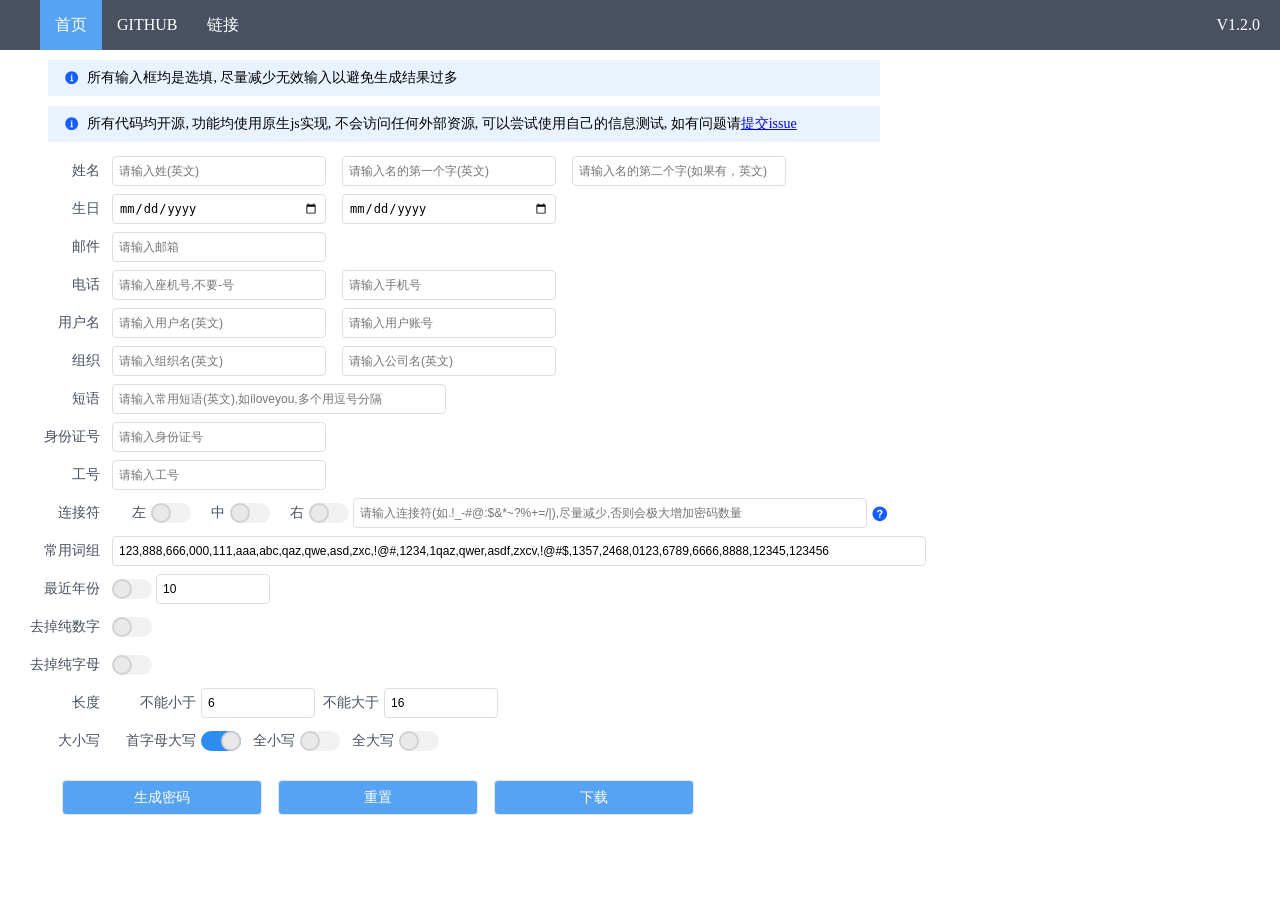
<file: mmscq/index.html>
<!DOCTYPE html>
<html lang="zh">
<head>
    <meta charset="UTF-8">
    <title>社会工程学密码生成器</title>
    <link rel="shortcut icon" href="[data-uri]" type="image/x-icon">
    <style>
        html, body {
            margin: 0;
            padding: 0;
        }
        body {
            padding-bottom: 24px;
        }
        label {
            width: 100px;
            display: inline-block;
            text-align: right;
            font-size: 14px;
            color: #495060;
            padding: 10px 12px 10px 0;
        }
        label:empty {
            width: 0;
        }
        input {
            width: 200px;
            height: 24px;
            padding: 2px 6px;
            font-size: 12px;
            border: 1px solid #dddee1;
            border-radius: 4px;
        }
        input:hover,input:focus {
            border-color: #57a3f3;
            box-shadow: 0 0 0 2px #a0c3e7;
        }
        input:focus {
            outline: none;
        }
        [type='checkbox'] {
            display: none;
        }
        .switch {
            width: 40px;
            height: 20px;
            background: #F1F1F1;
            display: inline-block;
            border-radius: 20px;
            transition: background 0.4s;
            padding: 0;
            vertical-align: middle;
            cursor: pointer;
        }
        .switch > .ball {
            display: block;
            width: 16px;
            height: 16px;
            border-radius: 16px;
            background: #E9E9E9;
            border: 2px solid #d5d0d0;
            transition: all 0.4s;

        }
        [type='checkbox']:checked + label {
            background: #2d8cf0;
        }
        [type='checkbox']:checked + label > .ball {
            margin-left: 20px;
        }
        [type='checkbox']:active + label > .ball  {
            width: 30px;
            margin-left: 10px;
        }
        input[type='button'] {
            background-color: #57a3f3;
            color: white;
            border: 1px solid #e4e5e7;
            box-shadow: unset;
            cursor: pointer;
            padding: 0 10px;
            height: 35px;
            font-size: 14px;
        }
        .alert-info {
            background-color: rgb(232,243,255);
            border: 1px solid transparent;
            display: flex;
            align-items: center;
            justify-content: flex-start;
            padding: 8px 15px;
            margin: 10px 48px;
            width: 800px;
            font-size: 14px;
        }
        .alert-icon {
            width: 1.1em;
            margin: 0 8px 0 0;
            color: rgb(22,93,255);
            vertical-align: middle;
        }
        .loading {
            position: fixed;
            top: 0;
            left: 0;
            width: 100vw;
            height: 100vh;
            display: flex;
            align-items: center;
            justify-content: center;
            padding-top: 0;
            background-color: rgba(0, 0, 0, 0.4);
        }
        .loading-bg {
            border-radius: 50%;
            border: 5px solid #d5d0d0;
            border-left: 5px solid rgb(22, 93, 255);
            animation: load 1.5s linear infinite;
            width: 50px;
            height: 50px;
        }

        @keyframes load {
            from {
                transform: rotate(0deg);
            }
            to {
                transform: rotate(360deg);
            }
        }
        .nav-item {
            height: 100%;
            cursor: pointer;
            z-index: 1;
        }
        .nav-item>:first-child {
            line-height: 50px;
            padding: 0 15px;
        }
        .nav-item a {
            text-align: center;
            color: unset;
            text-decoration: unset;
        }
        .nav-item:hover, .nav-item .nav-item-box li:hover {
            background-color: #57a3f3;
        }
        .nav-item .nav-item-box {
            max-height: 0;
            transition: max-height 0.5s;
            overflow: hidden;
        }
        .nav-item:hover .nav-item-box {
           max-height: 2000px;
        }
        .nav-item .nav-item-box ul {
            background-color: #495060;
            margin: 0;
            padding: 0;
        }
        .nav-item .nav-item-box li {
            padding: 5px;
        }
    </style>
    <script>
        function reset() {
            document.getElementById('first_name').value = '';
            document.getElementById('second_name').value = '';
            document.getElementById('third_name').value = '';
            document.getElementById('birthday').value = '';
            document.getElementById('birthday2').value = '';
            document.getElementById('email').value = '';
            document.getElementById('mobile').value = '';
            document.getElementById('telephone').value = '';
            document.getElementById('username').value = '';
            document.getElementById('account').value = '';
            document.getElementById('organization').value = '';
            document.getElementById('company').value = '';
            document.getElementById('like_use').value = '';
            document.getElementById('id_card').value = '';
            document.getElementById('connector').value = '';
            document.getElementById('connector_left').checked = false;
            document.getElementById('connector_middle').checked = false;
            document.getElementById('connector_right').checked = false;
            document.getElementById('common').value = '123,888,666,000,111,aaa,abc,qaz,qwe,asd,zxc,!@#,1234,1qaz,qwer,asdf,zxcv,!@#$,1357,2468,0123,6789,6666,8888,12345,123456';
            document.getElementById('have_year').checked = false;
            document.getElementById('year').value = '';
            document.getElementById('number_filter').checked = false;
            document.getElementById('string_filter').checked = false;
            document.getElementById('long').value = 16;
            document.getElementById('short').value = 6;
            document.getElementById('capitalize').checked = true;
            document.getElementById('lowercase').checked = false;
            document.getElementById('uppercase').checked = false;
            document.getElementById('result').style.display='none';
        }

        /**
         * 得到字符串大写,包含原文,去空
         * @param l list,需要处理的字符串列表
         */
        function get_upper(l) {
            const upperPattern = new RegExp(".*[a-z].*");
            return l.concat(l.map(i=>upperPattern.test(i)?i.toUpperCase():'')).filter(Boolean);
        }

        /**
         * 得到字符串小写,包含原文,去空
         * @param l list,需要处理的字符串列表
         */
        function get_lower(l) {
            const lowerPattern = new RegExp(".*[A-Z].*");
            return l.concat(l.map(i=>lowerPattern.test(i)?i.toLowerCase():'')).filter(Boolean);
        }

        /**
         * 首字母大写,包含原文,去空
         * @param l list,需要处理的字符串列表
         */
        function get_capitalize(l) {
            const capitalizePattern = new RegExp("^[a-z].*");
            return l.concat(l.map(i=>capitalizePattern.test(i)?i.replace(/( |^)[a-z]/g, (L) => L.toUpperCase()):'')).filter(Boolean);
        }

        /**
         * 去重去空后的列表
         * @param l list,需要处理的字符串列表
         */
        function get_distinct_list(l) {
            return Array.from(new Set(l)).filter(Boolean);
        }

        /**
         * 小于等于x位自动重复, 返回原文及重复后的列表组合,去空
         * @param l list,需要重复的列表
         * @param x int,小于等于此长度将自动重复
         */
        function get_repeat(l, x) {
            x = (typeof x === 'undefined') ? 3: x;
            const lr = l.map(i => (i.length > 0 && i.length <= x) ? i+i: '');
            return l.concat(lr).filter(Boolean);
        }

        /**
         * 取密码前几位及后几位,包含原文,去空
         * @param s str, 需要处理的字符串
         * @param l int, 需要的长度,可输入任意数量
         */
        function get_head_tail(s, ...l) {
            return [s].concat(l.map(i=>s.length>i?[s.substring(0,i), s.substring(s.length-i)]:[]).reduce((a, b) => a.concat(b))).filter(Boolean);
        }

        /**
         * 列表去掉过长和过短
         * @param l list, 需要处理的字符串列表
         * @param start 最小长度
         * @param end 最大长度
         */
        function drop_short_long(l, start, end) {
            start = (typeof start === 'undefined') ? 6: start;
            end = (typeof end === 'undefined') ? 16: end;
            return l.filter(i=>((start ? i.length>=start : true) && (end ? i.length<=end : true)));
        }

        /**
         * 去掉纯字母或纯数字
         * @param l 需要处理的字符串列表
         * @param rtype 可选str或int
         */
        function drop_string_int(l, rtype) {
            if (['str', 'int'].indexOf(rtype) < 0) {
                return l;
            }
            const pattern = rtype === 'str' ? /^[a-zA-Z]*$/ : /^[0-9]*$/;
            return l.filter(i=>!pattern.test(i));
        }

        /**
         * 计算array的笛卡尔积，相当于python中的itertools.product
         * calc_descartes([['2019', '2020'], ['白色', '灰色', '蓝色']]) => ['2019白色', '2019灰色', '2019蓝色', '2020白色', '2020灰色', '2020蓝色']
         * @param array
         */
        function calc_descartes(array) {
            if (array.length < 2) return array[0] || [];
            return array.reduce((total, currentValue) => {
                let res = [];
                total.forEach(t => {
                    currentValue.forEach(cv => {
                        res.push([t, cv]);
                    })
                })
                return res;
            })
        }

        /**
         * 数组排列组合，等于python中的itertools.permutations，permutations([1,2,3,4], 2) => [[1,2],[1,3],[1,4],[2,1],[2,3],[2,4],[3,1],[3,2],[3,4],[4,1],[4,2],[4,3]]
         * @param arr 源数组
         * @param size 选取元素的个数
         */
        function permutations(arr, size) {
            //定义数组保存结果
            let result = [];

            //selected数组包含已经选中的元素
            //arr数组包含未选中元素数组，size表示还需选取元素的个数
            function _combine(selected, arr, size) {
                //如果size===0，则一次组合完成，存入result数组并返回
                if (size === 0) {
                    result.push(selected);
                    return;
                }
                //遍历所有可能选中的元素，遍历的次数为数组长度减去(size-1)
                for (let i = 0; i < arr.length; i++) {
                    //复制数组，避免对selected数组数据的更改
                    let temp = selected.slice();
                    temp.push(arr[i]);
                    _combine(temp, arr.slice(0, i).concat(arr.slice(i + 1)), size - 1);
                }
            }
            _combine([], arr, size);
            return result;
        }
        function show_loading() {
            const loading = document.getElementById('loading');
            loading.style.display = 'block';
        }
        function hide_loading() {
            const loading = document.getElementById('loading');
            loading.style.display = 'none';
        }

        function main() {
            show_loading();
            setTimeout(() => {
                const start_time = new Date().getTime();
                const pass_list = generate();

                const pass_first_length = document.getElementById('pass_first_length');
                const pass_first_text = document.getElementById('pass_first_text');
                const pass_second_length = document.getElementById('pass_second_length');
                const pass_second_text = document.getElementById('pass_second_text');
                const pass_third_length = document.getElementById('pass_third_length');
                const pass_third_text = document.getElementById('pass_third_text');
                const pass_all_length = document.getElementById('pass_all_length');
                const pass_all_text = document.getElementById('pass_all_text');
                const result = document.getElementById('result');
                pass_first_text.value=pass_list[0].join('\n');
                pass_first_text.rows=pass_list[0].length;
                pass_first_length.innerText=pass_list[0].length.toString();
                pass_second_text.value=pass_list[1].join('\n');
                pass_second_text.rows=pass_list[1].length;
                pass_second_length.innerText=pass_list[1].length.toString();
                pass_third_text.value=pass_list[2].join('\n');
                pass_third_text.rows=pass_list[2].length;
                pass_third_length.innerText=pass_list[2].length.toString();
                let pass_all = pass_list.flat();
                pass_all_text.value=pass_all.join('\n');
                pass_all_text.rows=pass_all.length;
                pass_all_length.innerText=pass_all.length.toString();
                result.style.display='flex';

                const end_time = new Date().getTime();
                console.log(`cost ${end_time - start_time}ms`)

                hide_loading();
            }, 0);
        }

        function download() {
            const list = generate().flat();
            console.log(list.length);

            const ele = document.createElement('a');
            ele.download = "passwords.txt";
            ele.style.display = "none";

            const blob = new Blob([list.join("\n")]);
            ele.href = URL.createObjectURL(blob);
            document.body.appendChild(ele);
            ele.click();
            document.body.removeChild(ele);
        }

        function generate() {
            const first_name = document.getElementById('first_name')['value'];
            const second_name = document.getElementById('second_name')['value'];
            const third_name = document.getElementById('third_name')['value'];
            const birthday = document.getElementById('birthday')['value'];
            const birthday2 = document.getElementById('birthday2')['value'];
            const email = document.getElementById('email')['value'];
            const mobile = document.getElementById('mobile')['value'];
            const telephone = document.getElementById('telephone')['value'];
            const username = document.getElementById('username')['value'];
            const account = document.getElementById('account')['value'];
            const organization = document.getElementById('organization')['value'];
            const company = document.getElementById('company')['value'];
            const like_use = document.getElementById('like_use')['value'];
            const id_card = document.getElementById('id_card')['value'];
            const work_no = document.getElementById('work_no')['value'];
            const connector = document.getElementById('connector')['value'].split('');
            const connector_left = document.getElementById('connector_left')['checked'];
            const connector_middle = document.getElementById('connector_middle')['checked'];
            const connector_right = document.getElementById('connector_right')['checked'];
            const common = document.getElementById('common')['value'];
            const have_year = document.getElementById('have_year')['checked'];
            const year = parseInt(document.getElementById('year')['value']);
            const number_filter = document.getElementById('number_filter')['checked'];
            const string_filter = document.getElementById('string_filter')['checked'];
            const long = parseInt(document.getElementById('long')['value']);
            const short = parseInt(document.getElementById('short')['value']);
            const capitalize = document.getElementById('capitalize')['checked'];
            const lowercase = document.getElementById('lowercase')['checked'];
            const uppercase = document.getElementById('uppercase')['checked'];

            const first_name_combine = /^[a-zA-Z0-9]+$/.test(first_name) ? get_repeat([first_name], 3) : [''];
            const last_name_combine = /^[a-zA-Z0-9]+$/.test(second_name + third_name) ? get_repeat([second_name + third_name], 3) : [''];
            let name_all = [first_name_combine[0] + last_name_combine[0], last_name_combine[0] + first_name_combine[0]];
            const last_name_a_b = second_name.substring(0, 1) + third_name.substring(0, 1);
            name_all = name_all.concat([first_name.substring(0, 1) + last_name_a_b, first_name_combine[0] + last_name_a_b, last_name_a_b + first_name.substring(0, 1), last_name_a_b + first_name_combine[0], first_name.substring(0, 1) + second_name + third_name, second_name + third_name, first_name]);
            name_all = name_all.concat(get_repeat(get_head_tail(username, 3, 4))).concat(get_repeat(get_head_tail(account, 3, 4)))
            name_all = get_distinct_list(name_all);
            console.log('name_all', name_all);

            let birthday_all = [];
            let b = birthday.replaceAll('-', '');
            let b2 = birthday2.replaceAll('-', '');
            birthday_all = birthday_all.concat(get_head_tail(b, 4)).concat(get_head_tail(b2, 4));
            birthday_all = birthday_all.concat(b.substring(4, 5) === '0' ? [b.substring(5, 8), b.substring(5, 8) + b.substring(5, 8)] : []);
            birthday_all = birthday_all.concat(b2.substring(4, 5) === '0' ? [b2.substring(5, 8), b2.substring(5, 8) + b2.substring(5, 8)] : []);
            birthday_all = get_distinct_list(birthday_all);
            console.log('birthday_all', birthday_all);

            const email_all = get_distinct_list([email].concat(get_repeat(get_head_tail(email.split('@')[0], 3, 4), 3)));
            console.log('email_all', email_all);

            let phone_all = get_distinct_list(get_repeat(get_head_tail(mobile, 3, 4, 5, 6)).concat(get_repeat(get_head_tail(telephone, 3, 4, 5, 6))));
            console.log('phone_all', phone_all);

            let id_card_all = id_card.length > 0 ? get_distinct_list(get_repeat(get_head_tail(id_card, 3, 4, 6, 8).concat(get_head_tail(id_card.substring(0, id_card.length - 1), 3, 4, 6, 8).slice(1)))) : [];
            console.log('id_card_all', id_card_all);

            let work_no_all = get_distinct_list(get_repeat(get_head_tail(work_no, 3, 4, 6, 8)));
            console.log('work_no_all', work_no_all);

            let org_all = get_distinct_list([organization, company].map(i => get_repeat(get_head_tail(i, 3, 4))).reduce((a, b) => a.concat(b)));
            console.log('org_all', org_all);

            let like_all = get_distinct_list(like_use.split(',').map(i => get_repeat(get_head_tail(i, 3, 4))).reduce((a, b) => a.concat(b)));
            console.log('like_all', like_all);

            let common_all = common.split(',');
            if (have_year) {
                Array.from(Array(year), (el, i) => common_all.push((new Date().getFullYear() - year + i).toString()));
            }
            console.log('common_all', common_all);

            let pass_list_all = [name_all, birthday_all, email_all, phone_all, id_card_all, work_no_all, org_all, like_all, common_all];
            let pass_first = pass_list_all.reduce((a, b) => a.concat(b));
            console.log('pass_first', pass_first);

            let pass_second = [];
            let pass_third = [];

            permutations(pass_list_all, 2).forEach(passArr => {
                let pass_combine = calc_descartes(passArr);
                pass_second = pass_second.concat(pass_combine.map(p=>p[0]+p[1]));
                pass_combine.forEach(p=>{
                    connector.forEach(c=>{
                    if (connector_left) {
                        pass_third.push(c+p[0]+p[1]);
                    }
                    if (connector_middle) {
                        pass_third.push(p[0]+c+p[1]);
                    }
                    if (connector_right) {
                        pass_third.push(p[0]+p[1]+c);
                    }
                    });
                });
            });

            let pass_list = [pass_first, pass_second, pass_third];
            pass_list = pass_list.map(i => drop_short_long(i, short, long));
            if (number_filter) {
                pass_list = pass_list.map(i => drop_string_int(i, 'int'));
            }
            if (string_filter) {
                pass_list = pass_list.map(i => drop_string_int(i, 'str'));
            }
            if (capitalize) {
                pass_list = pass_list.map(i => get_capitalize(i));
            }
            if (lowercase) {
                pass_list = pass_list.map(i => get_lower(i));
            }
            if (uppercase) {
                pass_list = pass_list.map(i => get_upper(i));
            }
            pass_list = pass_list.map(i => get_distinct_list(i));
            return pass_list;
        }

        function copy(cid) {
            const textNode = document.getElementById(cid);
            textNode.select();
            document.execCommand("Copy");
            textNode.blur();
            const notification = document.getElementById('notification');
            notification.style.right = '20px';
            notification.style.visibility = 'visible';
            notification.style.opacity = '1';
            setTimeout(()=>{
                notification.style.right = '-20px';
                notification.style.visibility = 'hidden';
                notification.style.opacity = '0';
            }, 3000)
        }
    </script>
</head>
<body>
<div style="color: white;background-color: #495060;height: 50px;display: flex;justify-content: space-between;align-items: center;">
    <div style="display: flex;margin-left: 40px;height: 100%;">
        <div class="nav-item" style="background-color: #57a3f3;"><a href="/">首页</a></div>
        <div class="nav-item"><a href="https://github.com/zgjx6/SocialEngineeringDictionaryGenerator" target="_blank">GITHUB</a></div>
        <div class="nav-item">
            <div>链接</div>
            <div class="nav-item-box">
                <ul>
                    <li title="https://github.com/r35tart/RW_Password"><a href="https://github.com/r35tart/RW_Password" target="_blank">RW_Password</a></li>
                    <li title="https://github.com/danielmiessler/SecLists"><a href="https://github.com/danielmiessler/SecLists" target="_blank">SecLists</a></li>
                    <li title="https://github.com/rootphantomer/Blasting_dictionary"><a href="https://github.com/rootphantomer/Blasting_dictionary" target="_blank">Blasting_dictionary</a></li>
                    <li title="https://github.com/epony4c/Exploit-Dictionary"><a href="https://github.com/epony4c/Exploit-Dictionary" target="_blank">Exploit-Dictionary</a></li>
                    <li title="https://github.com/Stardustsky/SaiDict"><a href="https://github.com/Stardustsky/SaiDict" target="_blank">SaiDict</a></li>
                    <li title="https://github.com/fuzz-security/SuperWordlist"><a href="https://github.com/fuzz-security/SuperWordlist" target="_blank">SuperWordlist</a></li>
                    <li title="https://github.com/RicterZ/genpAss/tree/master"><a href="https://github.com/RicterZ/genpAss/tree/master" target="_blank">genpAss</a></li>
                    <li title="https://github.com/tennc/fuzzdb"><a href="https://github.com/tennc/fuzzdb" target="_blank">tennc-fuzzdb</a></li>
                    <li title="https://github.com/fuzzdb-project/fuzzdb"><a href="https://github.com/fuzzdb-project/fuzzdb" target="_blank">FuzzDB</a></li>
                    <li title="https://github.com/TheKingOfDuck/fuzzDicts"><a href="https://github.com/TheKingOfDuck/fuzzDicts" target="_blank">fuzzDicts</a></li>
                </ul>
            </div>
        </div>
    </div>
    <div class="nav-item" style="margin-right: 10px;padding: 0 10px;display: flex;align-items: center;">V1.2.0</div>
</div>

<div class="alert-info">
    <svg class="alert-icon" viewBox="0 0 48 48" fill="none" xmlns="http://www.w3.org/2000/svg" stroke="currentColor" stroke-width="4" stroke-linecap="butt" stroke-linejoin="miter"><path fill-rule="evenodd" clip-rule="evenodd" d="M24 44c11.046 0 20-8.954 20-20S35.046 4 24 4 4 12.954 4 24s8.954 20 20 20Zm2-30a1 1 0 0 0-1-1h-2a1 1 0 0 0-1 1v2a1 1 0 0 0 1 1h2a1 1 0 0 0 1-1v-2Zm0 17h1a1 1 0 0 1 1 1v2a1 1 0 0 1-1 1h-6a1 1 0 0 1-1-1v-2a1 1 0 0 1 1-1h1v-8a1 1 0 0 1-1-1v-2a1 1 0 0 1 1-1h3a1 1 0 0 1 1 1v11Z" fill="currentColor" stroke="none"></path></svg>
    <span>所有输入框均是选填, 尽量减少无效输入以避免生成结果过多</span>
</div>

<div class="alert-info">
    <svg class="alert-icon" viewBox="0 0 48 48" fill="none" xmlns="http://www.w3.org/2000/svg" stroke="currentColor" stroke-width="4" stroke-linecap="butt" stroke-linejoin="miter"><path fill-rule="evenodd" clip-rule="evenodd" d="M24 44c11.046 0 20-8.954 20-20S35.046 4 24 4 4 12.954 4 24s8.954 20 20 20Zm2-30a1 1 0 0 0-1-1h-2a1 1 0 0 0-1 1v2a1 1 0 0 0 1 1h2a1 1 0 0 0 1-1v-2Zm0 17h1a1 1 0 0 1 1 1v2a1 1 0 0 1-1 1h-6a1 1 0 0 1-1-1v-2a1 1 0 0 1 1-1h1v-8a1 1 0 0 1-1-1v-2a1 1 0 0 1 1-1h3a1 1 0 0 1 1 1v11Z" fill="currentColor" stroke="none"></path></svg>
    <span>所有代码均开源, 功能均使用原生js实现, 不会访问任何外部资源, 可以尝试使用自己的信息测试, 如有问题请<a href="https://github.com/zgjx6/SocialEngineeringDictionaryGenerator/issues">提交issue</a></span>
</div>

<div>
    <label for="first_name">姓名</label><input type="text" name="first_name" id="first_name" placeholder="请输入姓(英文)" title="请输入姓(英文)" />
    <label for="second_name"></label><input type="text" name="second_name" id="second_name" placeholder="请输入名的第一个字(英文)" title="请输入名的第一个字(英文)" />
    <label for="third_name"></label><input type="text" name="third_name" id="third_name" placeholder="请输入名的第二个字(如果有，英文)" title="请输入名的第二个字(如果有，英文)" />
</div>
<div>
    <label for="birthday">生日</label><input type="date" name="birthday" id="birthday" placeholder="公历生日" title="公历生日" />
    <label for="birthday2"></label><input type="date" name="birthday2" id="birthday2" placeholder="农历生日" title="农历生日" />
</div>
<div>
    <label for="email">邮件</label><input type="email" name="email" id="email" placeholder="请输入邮箱" title="请输入邮箱" />
</div>
<div>
    <label for="mobile">电话</label><input type="tel" name="mobile" id="mobile" placeholder="请输入座机号,不要-号" title="请输入座机号,不要-号" />
    <label for="telephone"></label><input type="tel" name="telephone" id="telephone" placeholder="请输入手机号" title="请输入手机号" />
</div>
<div>
    <label for="username">用户名</label><input type="text" name="username" id="username" placeholder="请输入用户名(英文)" title="请输入用户名(英文)" />
    <label for="account"></label><input type="text" name="account" id="account" placeholder="请输入用户账号" title="请输入用户账号" />
</div>
<div>
    <label for="organization">组织</label><input type="text" name="organization" id="organization" placeholder="请输入组织名(英文)" title="请输入组织名(英文)" />
    <label for="company"></label><input type="text" name="company" id="company" placeholder="请输入公司名(英文)" title="请输入公司名(英文)" />
</div>
<div>
    <label for="like_use">短语</label><input type="text" name="like_use" id="like_use" style="width: 320px;" placeholder="请输入常用短语(英文),如iloveyou,多个用逗号分隔" title="请输入常用短语(英文),如iloveyou,多个用逗号分隔" />
</div>
<div>
    <label for="id_card">身份证号</label><input type="text" name="id_card" id="id_card" placeholder="请输入身份证号" title="请输入身份证号" />
</div>
<div>
    <label for="work_no">工号</label><input type="text" name="work_no" id="work_no" placeholder="请输入工号" title="请输入工号" />
</div>
<div>
    <label for="connector">连接符</label>
    <label for="connector_left" style="width: 30px;padding-right: 5px;">左</label><input type="checkbox" name="connector_left" id="connector_left" value="左"/><label class="switch" for="connector_left"><span class="ball"></span></label>
    <label for="connector_middle" style="width: 30px;padding-right: 5px;">中</label><input type="checkbox" name="connector_middle" id="connector_middle" value="中"/><label class="switch" for="connector_middle"><span class="ball"></span></label>
    <label for="connector_right" style="width: 30px;padding-right: 5px;">右</label><input type="checkbox" name="connector_right" id="connector_right" value="右"/><label class="switch" for="connector_right"><span class="ball"></span></label>
    <input type="text" name="connector" id="connector" style="width: 500px;" placeholder="请输入连接符(如.!_-#@:$&*~?%+=/|),尽量减少,否则会极大增加密码数量" title="请输入连接符(如.!_-#@:$&*~?%+=/|),尽量减少,否则会极大增加密码数量" />
    <span title="连接符用于连接两条信息. 如姓zhang且生日为0229,用@在中间连接则为zhang@0229" style="cursor: help"><svg class="alert-icon" viewBox="0 0 48 48" fill="none" xmlns="http://www.w3.org/2000/svg" stroke="currentColor" stroke-width="4" stroke-linecap="butt" stroke-linejoin="miter"><path fill-rule="evenodd" clip-rule="evenodd" d="M24 44c11.046 0 20-8.954 20-20S35.046 4 24 4 4 12.954 4 24s8.954 20 20 20Zm-3.862-24.021a.461.461 0 0 0 .462-.462 2.37 2.37 0 0 1 .636-1.615C21.64 17.48 22.43 17 23.988 17c1.465 0 2.483.7 3.002 1.493.555.848.446 1.559.182 1.914-.328.444-.736.853-1.228 1.296-.15.135-.335.296-.533.468-.354.308-.75.654-1.067.955C23.22 24.195 22 25.686 22 28v.013a1 1 0 0 0 1.006.993l2.008-.012a.993.993 0 0 0 .986-1c.002-.683.282-1.19 1.101-1.97.276-.262.523-.477.806-.722.21-.18.439-.379.713-.626.57-.513 1.205-1.13 1.767-1.888 1.516-2.047 1.161-4.634-.05-6.485C29.092 14.398 26.825 13 23.988 13c-2.454 0-4.357.794-5.642 2.137-1.25 1.307-1.742 2.954-1.746 4.37 0 .26.21.472.47.472h3.068Zm1.868 14.029a1 1 0 0 0 1 1h2a1 1 0 0 0 1-1V32a1 1 0 0 0-1-1h-2a1 1 0 0 0-1 1v2.008Z" fill="currentColor" stroke="none"></path></svg></span>
</div>
<div>
    <label for="common">常用词组</label><input type="text" name="common" id="common" style="width: 800px;" value="123,888,666,000,111,aaa,abc,qaz,qwe,asd,zxc,!@#,1234,1qaz,qwer,asdf,zxcv,!@#$,1357,2468,0123,6789,6666,8888,12345,123456" placeholder="请输入常用词组,如123456,abcd等，多个用逗号分隔" title="请输入常用词组,如123456,abcd等，多个用逗号分隔" />
</div>
<div>
    <label for="have_year">最近年份</label><input type="checkbox" name="have_year" id="have_year"/><label class="switch" for="have_year"><span class="ball"></span></label>
    <label for="year" style="display: none"></label><input type="number" name="year" id="year" style="width: 100px;" placeholder="最近几年的年份,如果要特定年份可以输入到常用词组中" title="最近几年的年份,如果要特定年份可以输入到常用词组中" value="10"/>
</div>
<div>
    <label for="number_filter">去掉纯数字</label><input type="checkbox" name="number_filter" id="number_filter"/><label class="switch" for="number_filter"><span class="ball"></span></label>
</div>
<div>
    <label for="string_filter">去掉纯字母</label><input type="checkbox" name="string_filter" id="string_filter"/><label class="switch" for="string_filter"><span class="ball"></span></label>
</div>
<div>
    <label>长度</label>
    <label for="short" style="width: 80px;padding-right: 5px;">不能小于</label><input type="number" name="short" id="short" style="width: 100px;" placeholder="请输入最小长度, 0为忽略" title="请输入最小长度, 0为忽略" value="6" />
    <label for="long" style="width: 60px;padding-right: 5px;">不能大于</label><input type="number" name="long" id="long" style="width: 100px;" placeholder="请输入最大长度, 0为忽略" title="请输入最大长度, 0为忽略" value="16" />
</div>
<div>
    <label>大小写</label>
    <label for="capitalize" style="width: 80px;padding-right: 5px;">首字母大写</label><input type="checkbox" checked="checked" name="capitalize" id="capitalize" value="首字母大写"/><label class="switch" for="capitalize"><span class="ball"></span></label>
    <label for="lowercase" style="width: 50px;padding-right: 5px;">全小写</label><input type="checkbox" name="lowercase" id="lowercase" value="全小写"/><label class="switch" for="lowercase"><span class="ball"></span></label>
    <label for="uppercase" style="width: 50px;padding-right: 5px;">全大写</label><input type="checkbox" name="uppercase" id="uppercase" value="全大写"/><label class="switch" for="uppercase"><span class="ball"></span></label>
</div>
<div style="margin: 20px 0 0 50px;">
    <label for="generate"></label><input type="button" name="generate" id="generate" value="生成密码" onclick="main()" />
    <label for="reset"></label><input type="button" name="reset" id="reset" value="重置" onclick="reset()"/>
    <label for="download"></label><input type="button" name="download" id="download" value="下载" onclick="download()"/>
</div>
<div style="margin-top: 50px;display: none;" id="result">
    <div style="width: 350px;text-align: center;">
        <div style="margin-bottom: 10px;">
            <span>单项信息密码-<span id="pass_first_length"></span>个</span>
            <input type="button" name="pass_first_copy" id="pass_first_copy" value="复制" style="width: 50px;height: 20px;" onclick="copy('pass_first_text')" />
        </div>
        <label for="pass_first_text" style="display: none"></label><textarea id="pass_first_text" cols="25"></textarea>
    </div>
    <div style="width: 350px;text-align: center;">
        <div style="margin-bottom: 10px;">
            <span>两项信息密码-<span id="pass_second_length"></span>个</span>
            <input type="button" name="pass_second_copy" id="pass_second_copy" value="复制" style="width: 50px;height: 20px;" onclick="copy('pass_second_text')" />
        </div>
        <label for="pass_second_text" style="display: none"></label><textarea id="pass_second_text" cols="25"></textarea>
    </div>
    <div style="width: 350px;text-align: center;">
        <div style="margin-bottom: 10px;">
            <span>两项信息加连接符密码-<span id="pass_third_length"></span>个</span>
            <input type="button" name="pass_third_copy" id="pass_third_copy" value="复制" style="width: 50px;height: 20px;" onclick="copy('pass_third_text')" />
        </div>
        <label for="pass_third_text" style="display: none"></label><textarea id="pass_third_text" cols="25"></textarea>
    </div>
    <div style="width: 350px;text-align: center;">
        <div style="margin-bottom: 10px;">
            <span>全部密码-<span id="pass_all_length"></span>个</span>
            <input type="button" name="pass_all_copy" id="pass_all_copy" value="复制" style="width: 50px;height: 20px;" onclick="copy('pass_all_text')" />
        </div>
        <label for="pass_all_text" style="display: none"></label><textarea id="pass_all_text" cols="25"></textarea>
    </div>
</div>
<div id="loading" style="display: none;">
    <div class="loading">
        <div class="loading-bg"></div>
    </div>
</div>
<div id="notification" style="position: fixed;right: -20px;top: 20px;visibility: hidden;opacity: 0;width: 160px; height: 60px; background-color: white; text-align: center;line-height: 60px;border: 1px solid rgb(229,230,235);border-radius: 4px;box-shadow: 0 4px 10px #0000001a;transition: right 0.4s ease-out, opacity 0.2s ease-in, visibility 0.2s ease-in;"><svg class="alert-icon" viewBox="0 0 48 48" fill="none" xmlns="http://www.w3.org/2000/svg" stroke="currentColor" stroke-width="4" stroke-linecap="butt" stroke-linejoin="miter"><path fill-rule="evenodd" clip-rule="evenodd" d="M24 44c11.046 0 20-8.954 20-20S35.046 4 24 4 4 12.954 4 24s8.954 20 20 20Zm2-30a1 1 0 0 0-1-1h-2a1 1 0 0 0-1 1v2a1 1 0 0 0 1 1h2a1 1 0 0 0 1-1v-2Zm0 17h1a1 1 0 0 1 1 1v2a1 1 0 0 1-1 1h-6a1 1 0 0 1-1-1v-2a1 1 0 0 1 1-1h1v-8a1 1 0 0 1-1-1v-2a1 1 0 0 1 1-1h3a1 1 0 0 1 1 1v11Z" fill="currentColor" stroke="none"></path></svg>已复制</div>
</body>
</html>
</file>
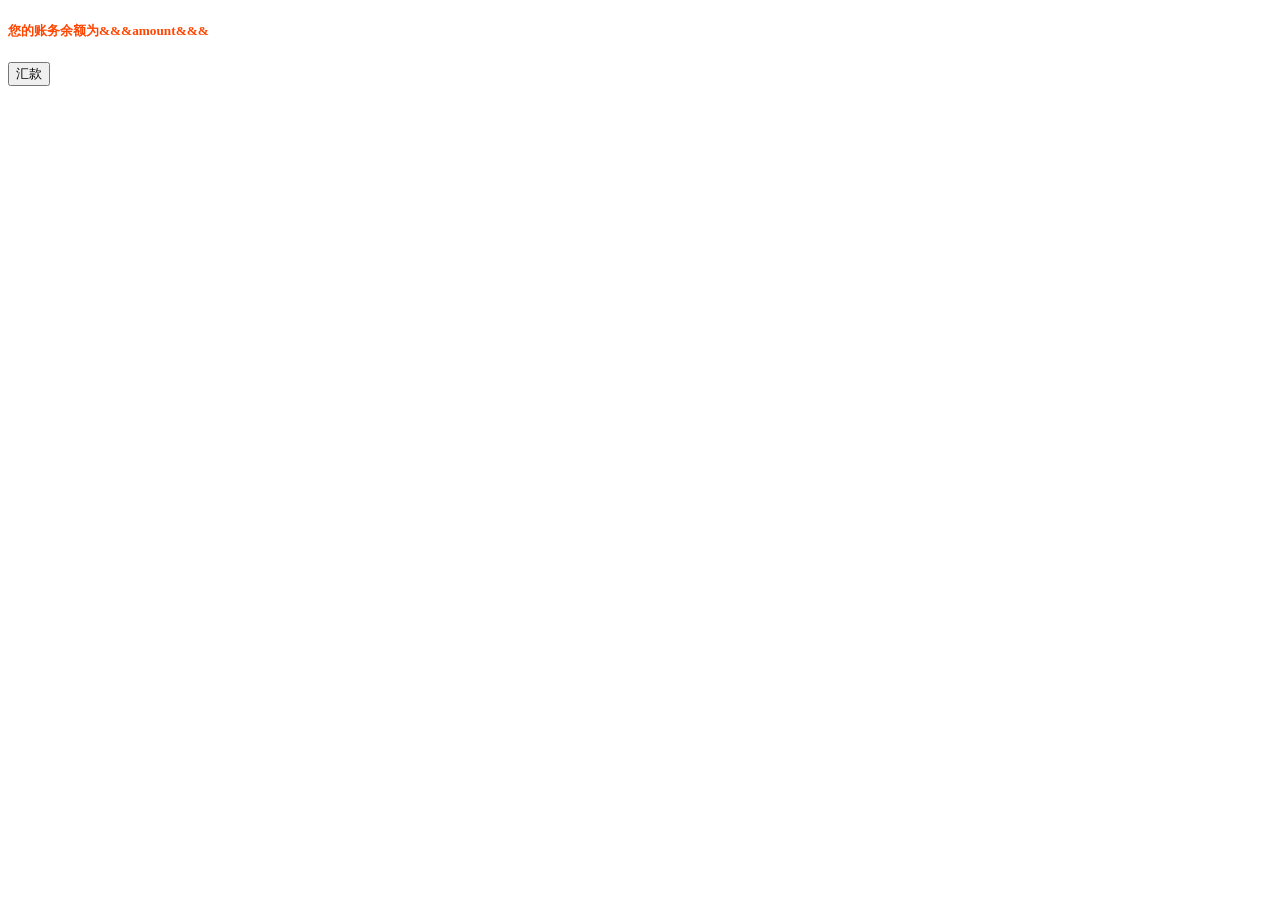
<file: blog/node-demo/index.html>
<!DOCTYPE html>
<html lang="en">
<head>
    <meta charset="UTF-8">
    <link rel="stylesheet" href="style.css">
    <title>Title</title>
</head>
<body>
<h5>您的账务余额为<span id="amount">&&&amount&&&</span></h5>
<button id="button">汇款</button>
<script>
    button.addEventListener('click', (e) => {
        let script = document.createElement('script')
        let name = 'json' + parseInt(Math.random() * 100000, 10)
        window[name] = (e) => {
            console.log(e)
            if (e === 'success') {
                amount.innerText = amount.innerText - 1
            }
        }
        script.src = 'http://houduan.com:8002/pay?callback=' + name
        document.body.appendChild(script)
        script.onload = (e) => {
            e.currentTarget.remove()
            delete window[name]
        }
        script.onerror = (e) => {
            alert('fail')
            e.currentTarget.remove()
            delete window[name]
        }
    })
</script>
</body>
</html>
</file>
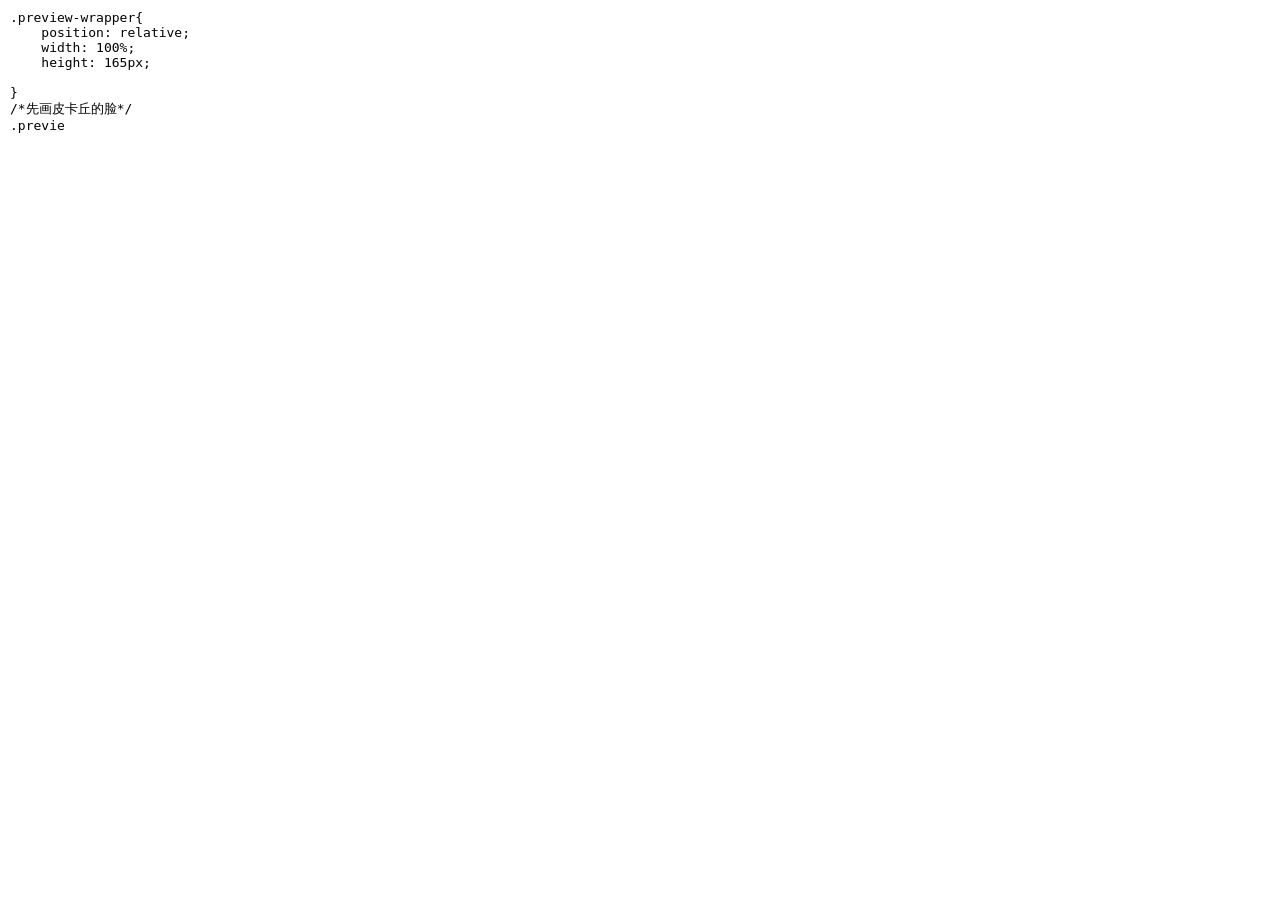
<file: blog/Pikachu-demo/index.html>
<!DOCTYPE html>
<html lang="en">
<head>
    <meta charset="UTF-8">
    <meta name="viewport" content="width=device-width, initial-scale=1.0">
    <style id="styleTag"></style>
    <title>送你一只皮卡丘</title>
    <link rel="stylesheet" href="index.css">
</head>
<body>
<div class="box">
    <div class="code-wraper">
        <pre id="code"></pre>
    </div>
    <div class="preview-wrapper">
        <div class="preview">
            <div class="nose"></div>
            <div class="eye left"></div>
            <div class="eye right"></div>
            <div class="face left"></div>
            <div class="face right"></div>
            <div class="lip left"></div>
            <div class="lips right"></div>
            <div class="lowerLipBox">
                <div class="lowerLip">
                    <div class="circle"></div>
                </div>
            </div>
        </div>
    </div>
</div>
<script src="index.js"></script>
</body>
</html>
</file>
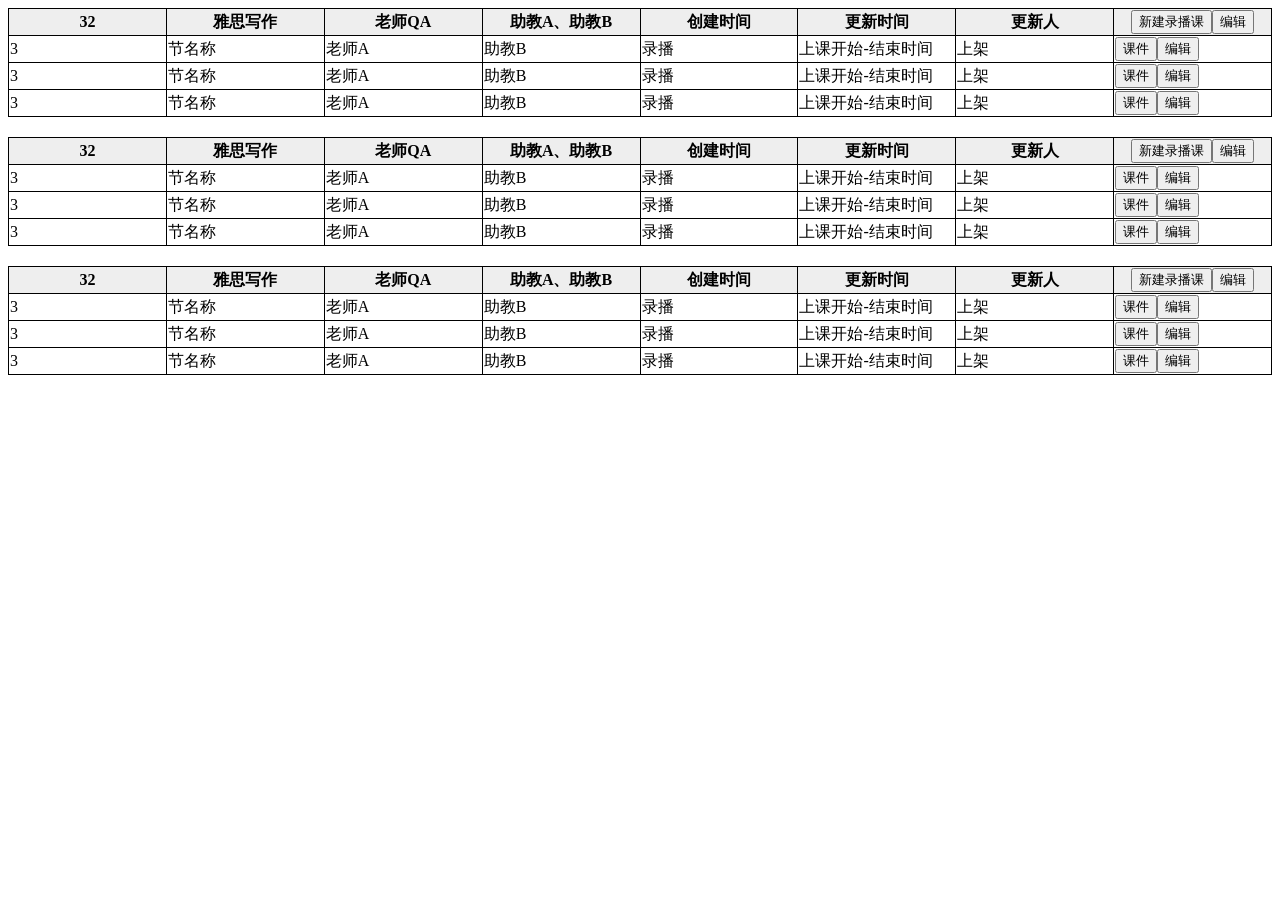
<file: blog/table-demo/index.html>
<!DOCTYPE html>
<html lang="en">
<head>
    <meta charset="UTF-8">
    <title>Title</title>
    <meta name="viewport" content="width=device-width, initial-scale=1.0">
    <script src="//code.jquery.com/jquery-2.1.1.min.js"></script>
    <link rel="stylesheet" href="index.css">
</head>
<body>
<div id="tableBox"></div>

<script src="index.js" charset="utf-8"></script>
</body>
</html>
</file>
<file: blog/node-demo/style.css>
h5{
    color: orangered;
}
</file>
<file: blog/Pikachu-demo/index.css>
*{
    margin: 0;
    padding: 0;
}
body{
    width: 100%;
    height: 100vh;
    display: flex;
    justify-content: center;
    align-items: center;
}
.box{
    width: 100%;
    height: 100vh;
}
.code-wraper{
    width: 100%;
    height: 50vh;
}
#code{
    box-sizing: border-box;
    overflow: hidden;
    width: 100%;
    height: 100%;
    padding: 10px;
}
</file>
<file: blog/table-demo/index.css>
table {
    width: 100%;
    border-collapse: collapse;
    margin-bottom: 20px;
}

table, td, th {
    border: 1px solid black;
}

td, th {
    width: 10%;
}
/*td, th:nth-child(2){*/
    /*width: 10%;*/
/*}*/

th {
    background-color: #eee;
}
</file>
